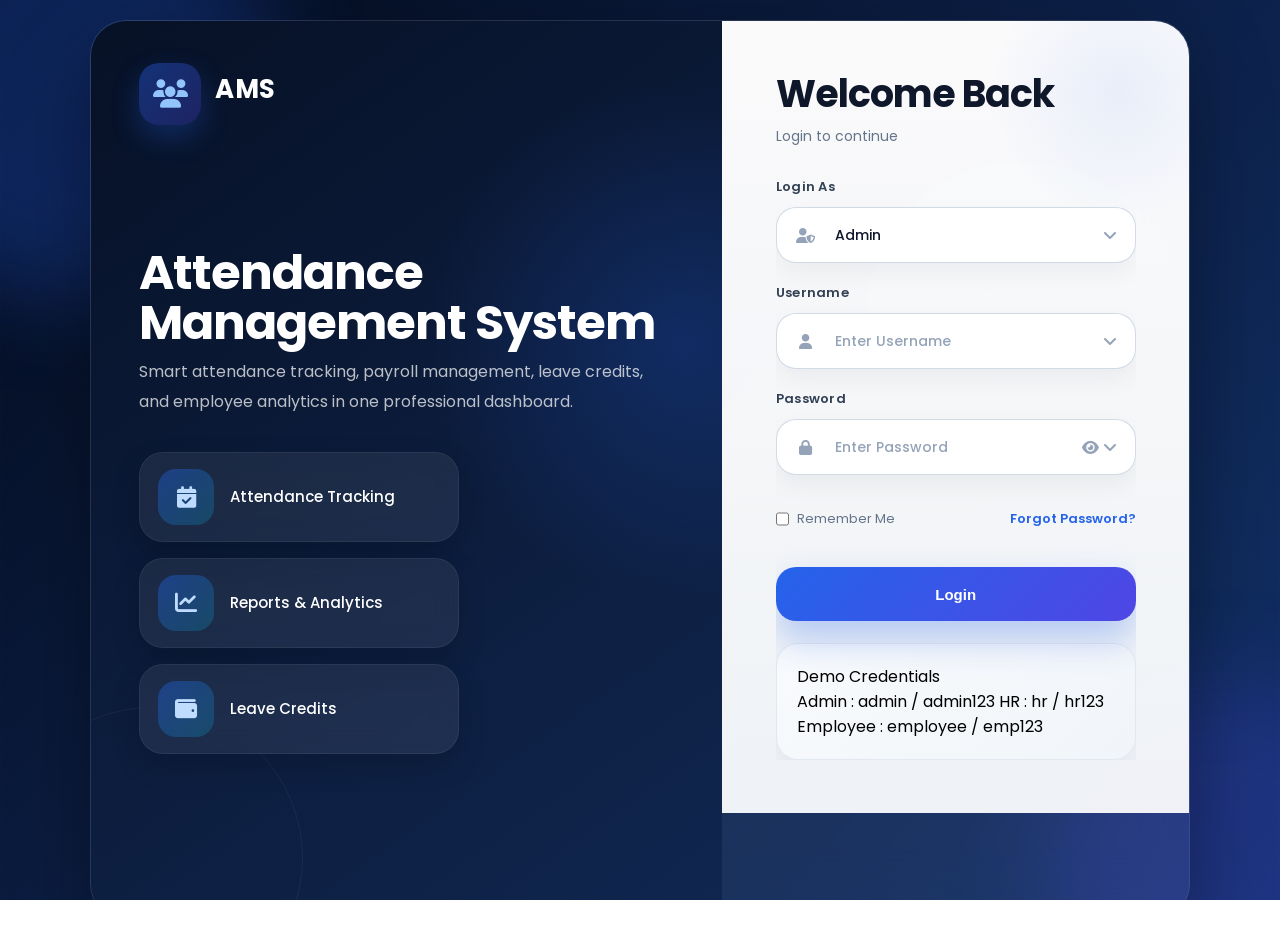
<file: index.html>
<!DOCTYPE html>
<html lang="en">

<head>

    <meta charset="UTF-8">
    <meta
        name="viewport"
        content="width=device-width, initial-scale=1.0"
    >

    <title>AMS Login</title>

    <link
    rel="icon"
    type="image/png"
    href="assets/images/favicon.png"
    >

    <!-- CSS -->
    <link
        rel="stylesheet"
        href="css/login.css"
    >

    <!-- Google Fonts -->
    <link
        rel="preconnect"
        href="https://fonts.googleapis.com"
    >

    <link
        rel="preconnect"
        href="https://fonts.gstatic.com"
        crossorigin
    >

    <link
        href="https://fonts.googleapis.com/css2?family=Poppins:wght@300;400;500;600;700&display=swap"
        rel="stylesheet"
    >

    <!-- Font Awesome -->
    <link
        rel="stylesheet"
        href="https://cdnjs.cloudflare.com/ajax/libs/font-awesome/6.5.1/css/all.min.css"
    >

    <link rel="stylesheet" href="css/zoom-fix.css">
</head>

<body>

    <!-- Animated Background -->
    <div class="background-shapes">

        <span></span>
        <span></span>
        <span></span>
        <span></span>

    </div>

    <!-- Login Container -->
    <div class="login-container">

        <!-- Left Panel -->
        <div class="left-panel">

            <!-- Logo -->
            <div class="logo-area">

                <i class="fa-solid fa-users"></i>
                <h2>AMS</h2>

            </div>

            <!-- Content -->
            <div class="left-content">

                <h1>
                    Attendance
                    Management
                    System
                </h1>

                <p>
                    Smart attendance tracking,
                    payroll management,
                    leave credits,
                    and employee analytics
                    in one professional dashboard.
                </p>

                <!-- Features -->
                <div class="feature-boxes">

                    <div class="feature-card">

                        <i class="fa-solid fa-calendar-check"></i>

                        <span>
                            Attendance Tracking
                        </span>

                    </div>

                    <div class="feature-card">

                        <i class="fa-solid fa-chart-line"></i>

                        <span>
                            Reports & Analytics
                        </span>

                    </div>

                    <div class="feature-card">

                        <i class="fa-solid fa-wallet"></i>

                        <span>
                            Leave Credits
                        </span>

                    </div>

                </div>

            </div>

        </div>

        <!-- Right Panel -->
        <div class="right-panel">

            <form
                id="loginForm"
                class="login-form"
            >

                <!-- Header -->
                <div class="form-header">

                    <h2>
                        Welcome Back
                    </h2>

                    <p>
                        Login to continue
                    </p>

                </div>

                <!-- Role -->
                <div class="input-group">

                    <label>
                        Login As
                    </label>

                    <div class="input-box">

                        <i class="fa-solid fa-user-shield"></i>

                        <select id="role">

                            <option value="admin">
                                Admin
                            </option>

                            <option value="hr">
                                HR
                            </option>

                            <option value="employee">
                                Employee
                            </option>

                        </select>

                    </div>

                </div>

                <!-- Username -->
                <div class="input-group">

                    <label>
                        Username
                    </label>

                    <div class="input-box">

                        <i class="fa-solid fa-user"></i>

                        <input
                            type="text"
                            id="username"
                            placeholder="Enter Username"
                            required
                        >

                    </div>

                </div>

                <!-- Password -->
                <div class="input-group">

                    <label>
                        Password
                    </label>

                    <div class="input-box">

                        <i class="fa-solid fa-lock"></i>

                        <input
                            type="password"
                            id="password"
                            placeholder="Enter Password"
                            required
                        >
                        <i class="fa-solid fa-eye toggle-password" id="togglePassword"></i>

                    </div>

                </div>

                <!-- Remember -->
                <div class="remember-box">

                    <label>

                        <input type="checkbox">

                        Remember Me

                    </label>

                    <a href="pages/forgot-password.html" id="forgotPasswordLink">Forgot Password?</a>
                        

                </div>

                <!-- Login Button -->
                <button
                    type="submit"
                    class="login-btn"
                >
                    Login
                </button>

                <!-- Demo Credentials -->
                <div class="demo-users">

                    <p>
                        Demo Credentials
                    </p>

                    <span>
                        Admin :
                        admin / admin123
                    </span>

                    <span>
                        HR :
                        hr / hr123
                    </span>

                    <span>
                        Employee :
                        employee / emp123
                    </span>

                </div>

        </form>

        </div>

    </div>

    <div id="toastContainer"></div>
   <div id="toastContainer"></div>

    <!-- JS -->
    <script src="js/config.js"></script>
    <script src="js/storage.js"></script>
    <script src="js/utils.js"></script>
    <script src="js/toast.js"></script>
   <script src="js/login.js"></script>


</body>
</html>
</file>
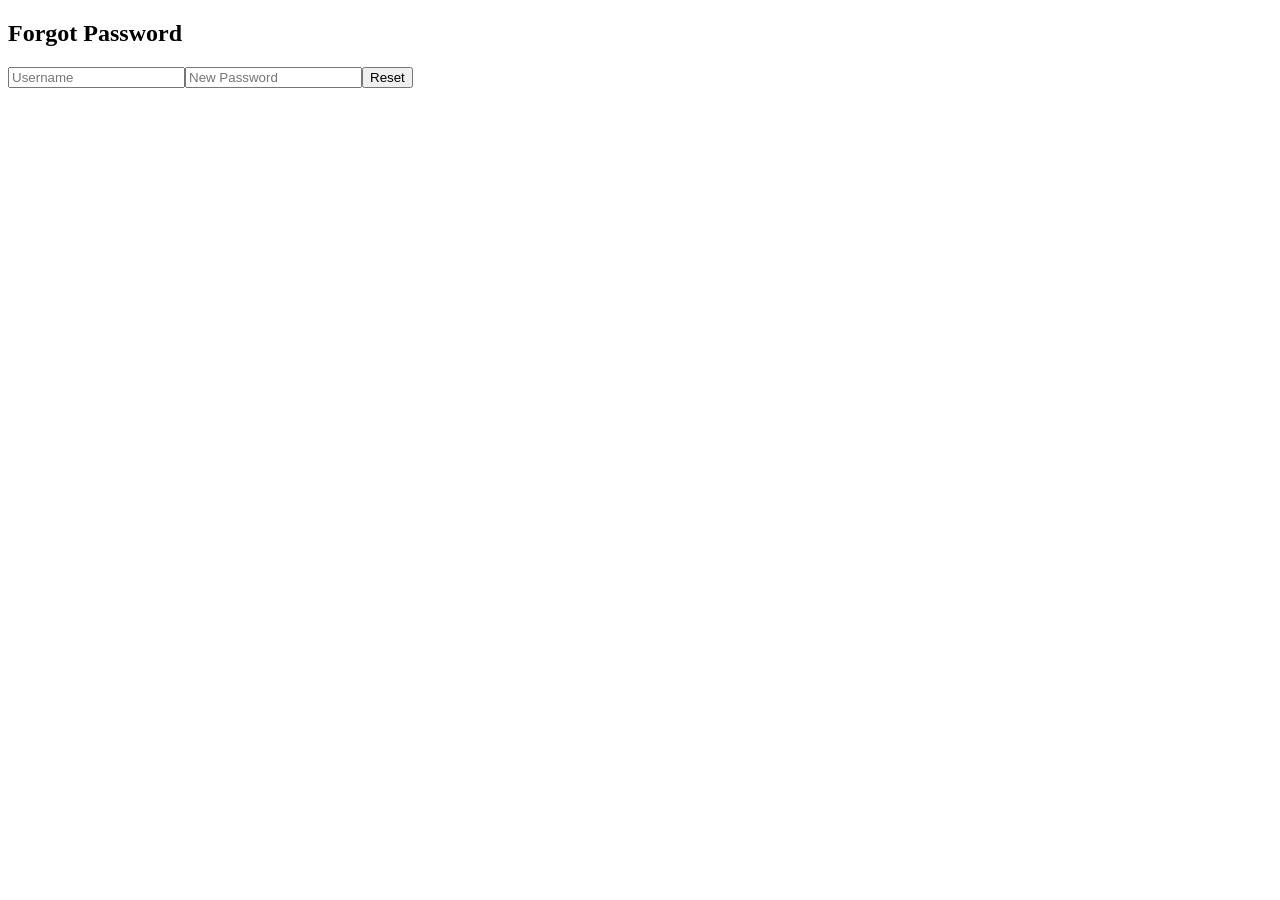
<file: pages/forgot-password.html>
<!DOCTYPE html><html><body><h2>Forgot Password</h2><input id='u' placeholder='Username'><input id='p' placeholder='New Password'><button onclick='r()'>Reset</button><script src='../js/config.js'></script><script src='../js/storage.js'></script><script>function r(){let us=Storage.get(CONFIG.KEYS.USERS,[]);let u=document.getElementById('u').value;let p=document.getElementById('p').value;let f=us.find(x=>x.username===u);if(f){f.password=p;Storage.set(CONFIG.KEYS.USERS,us);alert('Updated');location='../index.html';}else alert('User not found')}</script></body></html>
</file>
<file: css/login.css>
/* =========================
   AMS LOGIN
   SCRATCH CSS - PART 1
========================= */

/* =========================
   RESET
========================= */

*{
    margin:0;
    padding:0;
    box-sizing:border-box;
}

:root{

    --primary:#2563eb;
    --primary-dark:#1d4ed8;
    --secondary:#4f46e5;
    --accent:#06b6d4;

    --dark:#061126;
    --dark2:#10254d;

    --white:#ffffff;
    --text:#0f172a;
    --muted:#94a3b8;

    --glass:
    rgba(255,255,255,.08);

    --glass-border:
    rgba(255,255,255,.10);

    --shadow:
    0 30px 80px
    rgba(0,0,0,.35);
}

/* =========================
   BODY
========================= */

html,
body{
    width:100%;
    min-height:100vh;

    overflow-x:hidden;
    overflow-y:auto;
}

body{

    font-family:
    'Poppins',
    sans-serif;

    display:flex;
    justify-content:center;
    align-items:flex-start;

    padding:20px 0;

    background:
    linear-gradient(
        135deg,
        #040b1b 0%,
        #0b1d42 45%,
        #123168 100%
    );

    position:relative;
}

/* =========================
   BACKGROUND SHAPES
========================= */

.background-shapes{

    position:absolute;
    inset:0;
    overflow-x:hidden;
    overflow-y:auto;
    z-index:0;
}

.background-shapes span{

    position:absolute;
    border-radius:50%;
    filter:blur(45px);
}

.background-shapes span:nth-child(1){

    width:420px;
    height:420px;

    background:
    rgba(37,99,235,.28);

    top:-120px;
    left:-140px;
}

.background-shapes span:nth-child(2){

    width:360px;
    height:360px;

    background:
    rgba(79,70,229,.22);

    bottom:-140px;
    right:-120px;
}

.background-shapes span:nth-child(3){

    width:220px;
    height:220px;

    background:
    rgba(6,182,212,.16);

    top:45%;
    left:15%;
}

.background-shapes span:nth-child(4){

    width:260px;
    height:260px;

    background:
    rgba(255,255,255,.05);

    top:18%;
    right:12%;
}

/* =========================
   LOGIN CONTAINER
========================= */

.login-container{

    width:1180px;
    max-width:92vw;

    height:auto;
    max-height:none;
    min-height:650px;
    margin:auto;

    display:grid;

    grid-template-columns:
    1.15fr
    .85fr;

    border-radius:36px;

    overflow-x:hidden;
    overflow-y:auto;

    background:
    rgba(255,255,255,.05);

    border:
    1px solid
    rgba(255,255,255,.08);

    backdrop-filter:
    blur(24px);

    box-shadow:
    var(--shadow);

    position:relative;
    z-index:5;
}

/* =========================
   LEFT PANEL
========================= */

.left-panel{

    position:relative;

    background:
    linear-gradient(
        145deg,
        #071126,
        #10264f
    );

    padding:
    42px
    48px;

    display:flex;
    flex-direction:column;
    justify-content:space-between;

    overflow-x:hidden;
    overflow-y:auto;
}

/* Glow */

.left-panel::before{

    content:'';

    position:absolute;

    width:520px;
    height:520px;

    background:
    radial-gradient(
        circle,
        rgba(37,99,235,.22),
        transparent 70%
    );

    top:60px;
    right:-220px;
}

.left-panel::after{

    content:'';

    position:absolute;

    width:300px;
    height:300px;

    border-radius:50%;

    border:
    1px solid
    rgba(255,255,255,.05);

    left:-90px;
    bottom:-90px;
}

/* =========================
   LOGO AREA
========================= */

.logo-area{

    display:flex;
    align-items:center;
    gap:14px;

    position:relative;
    z-index:2;
}

.logo-area i{

    width:62px;
    height:62px;

    border-radius:20px;

    display:flex;
    align-items:center;
    justify-content:center;

    background:
    linear-gradient(
        135deg,
        rgba(37,99,235,.40),
        rgba(79,70,229,.30)
    );

    color:#93c5fd;
    font-size:28px;

    box-shadow:
    0 12px 28px
    rgba(37,99,235,.28);
}

.logo-area h2{

    color:#fff;

    font-size:26px;
    font-weight:700;

    letter-spacing:.5px;
}

/* =========================
   HERO CONTENT
========================= */

.left-content{

    flex:1;

    display:flex;
    flex-direction:column;
    justify-content:center;

    position:relative;
    z-index:2;

    max-width:540px;
}

.left-content h1{

    color:#fff;

     font-size:clamp(
        40px,
        4vw,
        60px
    );
    font-weight:700;

    line-height:1.03;

    letter-spacing:-1px;

    margin-bottom:22px;
}

.left-content p{

    color:
    rgba(255,255,255,.72);

    font-size:16px;
    line-height:1.9;

    margin-bottom:34px;
}

/* =========================
   FEATURE BOXES
========================= */

.feature-boxes{

    display:flex;
    flex-direction:column;
    gap:16px;

    width:100%;
    max-width: 350px;
   
     
}

.feature-card{

    display:flex;
    align-items:center;
    gap:16px;

    padding:
    18px
    20px;

    background:
    rgba(255,255,255,.07);

    border:
    1px solid
    rgba(255,255,255,.06);

    border-radius:24px;

    backdrop-filter:
    blur(12px);

    box-shadow:
    0 12px 28px
    rgba(0,0,0,.18);

    transition:.35s;
}

.feature-card:hover{

    transform:
    translateY(-4px);

    background:
    rgba(255,255,255,.10);

    box-shadow:
    0 18px 40px
    rgba(0,0,0,.25);
}

.feature-card i{

    width:56px;
    height:56px;

    border-radius:18px;

    display:flex;
    justify-content:center;
    align-items:center;

    background:
    linear-gradient(
        135deg,
        rgba(37,99,235,.40),
        rgba(6,182,212,.22)
    );

    color:#bfdbfe;
    font-size:22px;

    flex-shrink:0;
}

.feature-card span{

    color:#fff;

    font-size:15px;
    font-weight:500;

    line-height:1.5;
}

/* ===== PART 1 END ===== */

/* =========================
   RIGHT PANEL
========================= */

.right-panel{

    background:
    linear-gradient(
        180deg,
        rgba(255,255,255,.98),
        rgba(248,250,252,.96)
    );

    position:relative;

    display:flex;
    justify-content:center;
    align-items:center;

    padding:
    42px
    40px;
}

/* Soft Glow */

.right-panel::before{

    content:'';

    position:absolute;

    width:260px;
    height:260px;

    border-radius:50%;

    background:
    radial-gradient(
        circle,
        rgba(37,99,235,.08),
        transparent 70%
    );

    top:-60px;
    right:-60px;

    pointer-events:none;
}

/* =========================
   LOGIN FORM
========================= */

.login-form{

    width:100%;
    max-width:360px;

    position:relative;
    z-index:2;
}

/* =========================
   HEADER
========================= */

.form-header{

    margin-bottom:28px;
}

.form-header h2{

    color:#0f172a;

    font-size:44px;
    font-weight:700;

    line-height:1.05;
    letter-spacing:-1px;

    margin-bottom:10px;
}

.form-header p{

    color:#64748b;

    font-size:14px;
    line-height:1.8;
}

/* =========================
   INPUT GROUP
========================= */

.input-group{

    margin-bottom:20px;
}

.input-group label{

    display:block;

    margin-bottom:10px;

    color:#334155;

    font-size:13px;
    font-weight:600;

    letter-spacing:.3px;
}

/* =========================
   PREMIUM INPUT BOX
========================= */

.input-box{

    position:relative;

    display:flex;
    align-items:center;

    height:60px;

    border-radius:20px;

    background:
    rgba(255,255,255,.92);

    border:
    1px solid
    rgba(203,213,225,.85);

    overflow-x:hidden;
    overflow-y:auto;

    transition:.35s;

    box-shadow:
    0 10px 25px
    rgba(15,23,42,.05);
}

/* Hover */

.input-box:hover{

    border-color:#94a3b8;

    transform:
    translateY(-1px);

    box-shadow:
    0 16px 32px
    rgba(15,23,42,.08);
}

/* Focus */

.input-box:focus-within{

    border-color:#2563eb;

    background:#fff;

    box-shadow:
    0 0 0 5px
    rgba(37,99,235,.10),
    0 16px 34px
    rgba(37,99,235,.10);
}

/* Icons */

.input-box i{

    width:58px;

    text-align:center;

    color:#94a3b8;
    font-size:15px;

    transition:.3s;
}

.input-box:focus-within i{

    color:#2563eb;
}

/* Input + Select */

.input-box input,
.input-box select{

    flex:1;

    height:100%;

    border:none;
    outline:none;

    background:transparent;

    padding:
    0
    18px
    0
    0;

    color:#0f172a;

    font-size:14px;
    font-weight:500;

    font-family:
    'Poppins',
    sans-serif;

    appearance:none;
}

/* Placeholder */

.input-box input::placeholder{

    color:#94a3b8;
}

/* Select Arrow */

.input-box::after{

    content:'\f107';

    font-family:
    "Font Awesome 6 Free";

    font-weight:900;

    position:absolute;

    right:18px;
    top:50%;

    transform:
    translateY(-50%);

    color:#94a3b8;

    pointer-events:none;
}

/* =========================
   OPTIONS
========================= */

.remember-box{

    display:flex;
    justify-content:space-between;
    align-items:center;

    margin:
    6px 0
    24px;
}

.remember-box label{

    display:flex;
    align-items:center;
    gap:8px;

    color:#64748b;
    font-size:13px;
}

.remember-box input{

    accent-color:#2563eb;
}

.remember-box a{

    color:#2563eb;

    text-decoration:none;

    font-size:13px;
    font-weight:600;
}

.remember-box a:hover{

    text-decoration:underline;
}

/* =========================
   LOGIN BUTTON
========================= */

.login-btn{

    width:100%;
    height:58px;

    border:none;
    border-radius:20px;

    background:
    linear-gradient(
        135deg,
        #2563eb,
        #4f46e5
    );

    color:#fff;

    font-size:15px;
    font-weight:600;

    cursor:pointer;

    transition:.35s;

    box-shadow:
    0 18px 35px
    rgba(37,99,235,.30);
}

.login-btn:hover{

    transform:
    translateY(-3px);

    box-shadow:
    0 24px 45px
    rgba(37,99,235,.38);
}

/* =========================
   DEMO USERS
========================= */

.demo-users{

    margin-top:22px;

    padding:20px;

    border-radius:22px;

    background:
    linear-gradient(
        135deg,
        #f8fafc,
        #f1f5f9
    );

    border:
    1px solid
    #e2e8f0;

    box-shadow:
    0 12px 26px
    rgba(15,23,42,.05);
}

.demo-users h4{

    color:#0f172a;

    font-size:15px;
    font-weight:700;

    margin-bottom:14px;
}

.demo-user{

    display:flex;
    justify-content:space-between;
    align-items:center;

    padding:10px 0;

    border-bottom:
    1px solid
    #eef2f7;
}

.demo-user:last-child{

    border:none;
}

.demo-role{

    color:#334155;
    font-size:13px;
    font-weight:600;
}

.demo-cred{

    color:#64748b;
    font-size:12px;
}

/* =========================
   FOOTER
========================= */

.login-footer{

    margin-top:18px;

    text-align:center;

    color:#94a3b8;
    font-size:12px;
}

/* =========================
   LAPTOPS (1366x768, 1600x900)
========================= */

@media (max-width:1366px){

    .login-container{

        width:1100px;
        max-width:95vw;

        min-height:620px;

        height:auto;
        max-height:none;
    }

    .left-content h1{

        font-size:48px;
    }

    .feature-boxes{

        width:100%;
        max-width:320px;
    }

    .feature-card{

        padding:16px 18px;
    }

    .form-header h2{

        font-size:38px;
    }

    .input-box{

        height:56px;
    }

    .login-btn{

        height:54px;
    }
}

/* =========================
   SHORT HEIGHT SCREENS
   (768px height laptops)
========================= */

@media (max-height:820px){

    html,
    body{

        overflow-y:auto;
    }

    .login-container{

        height:auto;
        max-height:none;

        min-height:620px;

        margin:20px auto;
    }

    .left-content h1{

        font-size:48px;
    }

    .feature-card{

        padding:16px 18px;
    }

    .form-header h2{

        font-size:38px;
    }
}

/* =========================
   TABLET
========================= */

@media (max-width:1024px){

    .login-container{

        grid-template-columns:1fr;

        width:94vw;

        min-height:auto;

        height:auto;

        max-height:none;
    }

    .left-panel{

        display:none;
    }

    .right-panel{

        padding:34px;
    }

    .login-form{

        max-width:450px;
        margin:auto;
    }
}

/* =========================
   MOBILE
========================= */

@media (max-width:768px){

    body{

        padding:15px;
    }

    .login-container{

        width:100%;
        max-width:none;

        border-radius:24px;
    }

    .right-panel{

        padding:28px 22px;
    }

    .form-header h2{

        font-size:32px;
    }

    .input-box{

        height:54px;
    }

    .login-btn{

        height:52px;
    }
}

/* =========================
   PASSWORD TOGGLE
========================= */

.input-box{
    position:relative;
}

.toggle-password{

    position:absolute;

    right:15px;
    top:50%;

    transform:translateY(-50%);

    cursor:pointer;

    color:#64748b;

    transition:.25s;
}

.toggle-password:hover{

    color:#2563eb;
}



/* FINAL LOGIN PAGE FIX */
html,body{
    height:100vh !important;
    overflow:hidden !important;
}

.login-container,
.auth-container,
.container{
    min-height:100vh !important;
    overflow:hidden !important;
}

.login-card,
.login-form,
.auth-card,
.right-panel{
    max-height:88vh !important;
    overflow:hidden !important;
}

.right-panel{
    padding:32px !important;
}

input,select{
    height:48px !important;
}

.login-btn{
    height:54px !important;
}

h1,h2,.welcome-title{
    margin-bottom:10px !important;
}
</file>
<file: css/zoom-fix.css>
html,body{
    min-height:100%;
    overflow-x:hidden;
    overflow-y:auto;
}
.main-content,.content,.page-content,.dashboard-content{
    max-width:100%;
}
table{
    max-width:100%;
}
</file>
